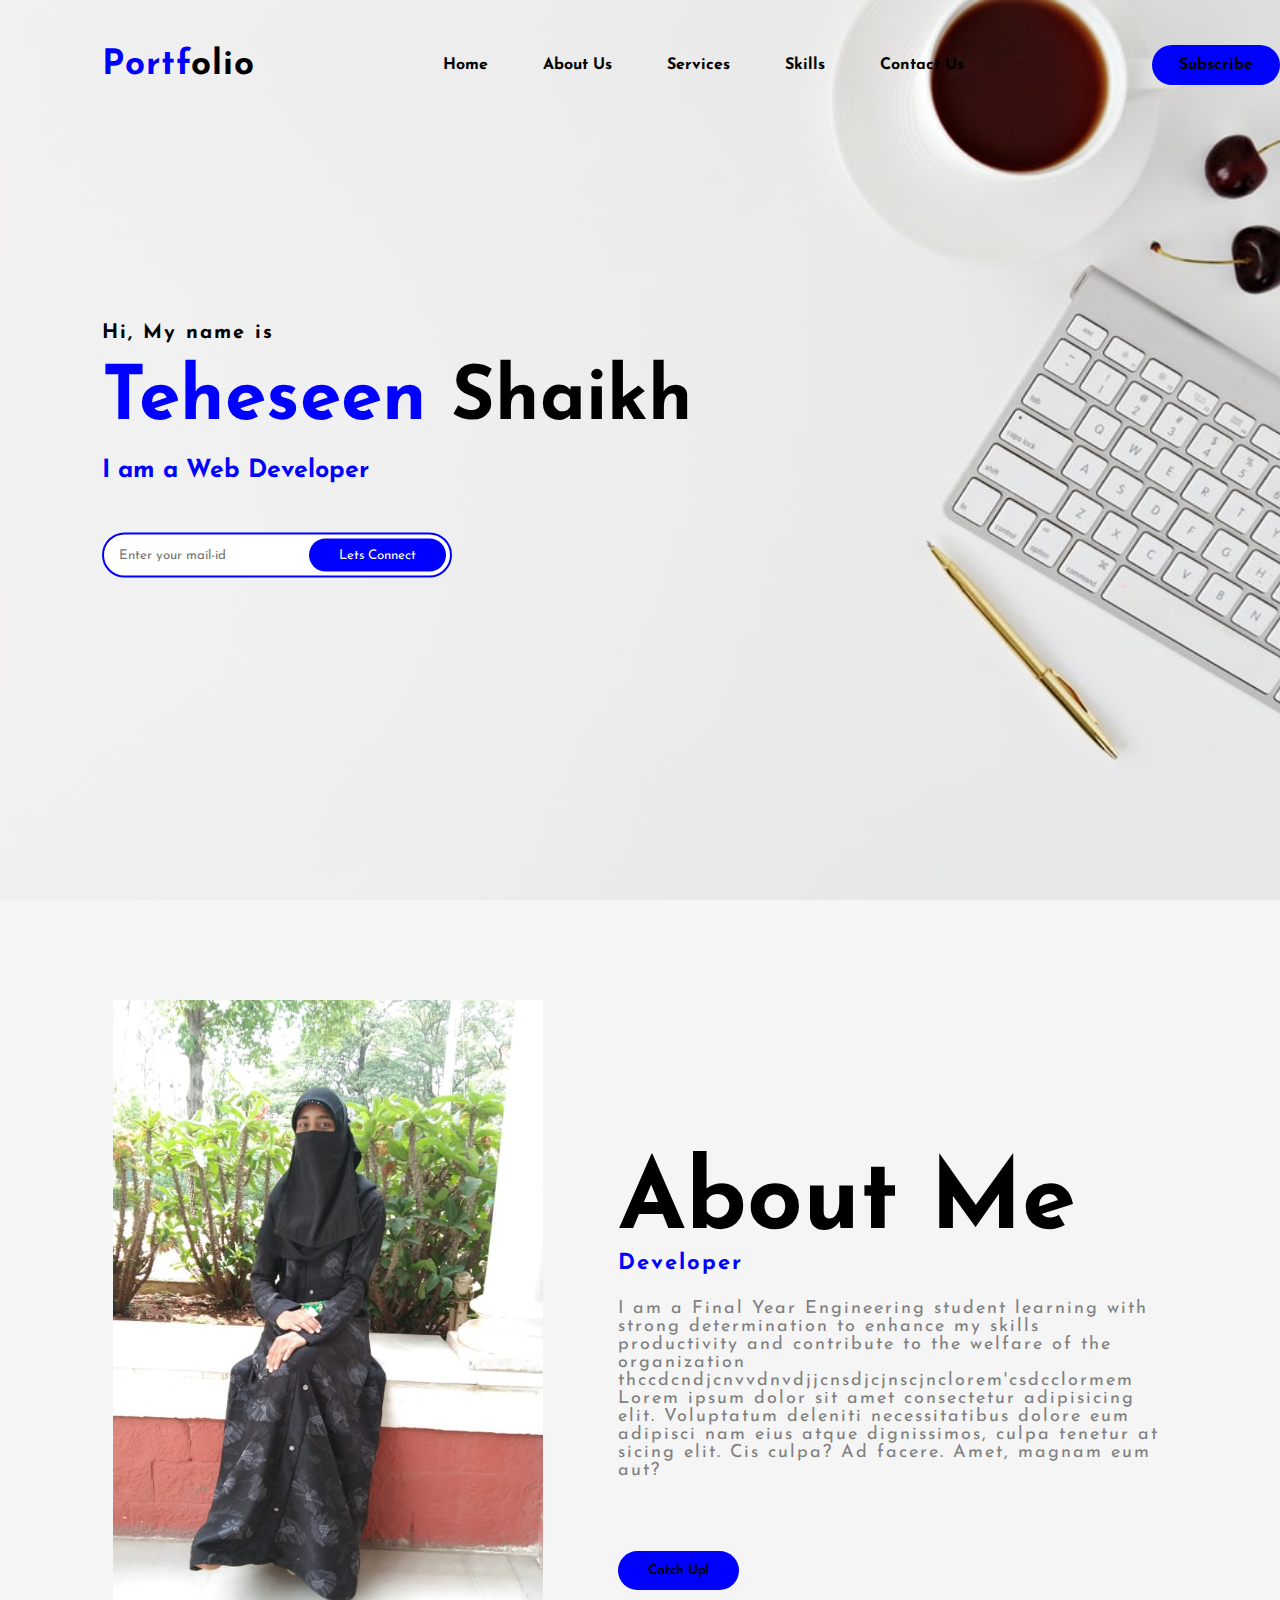
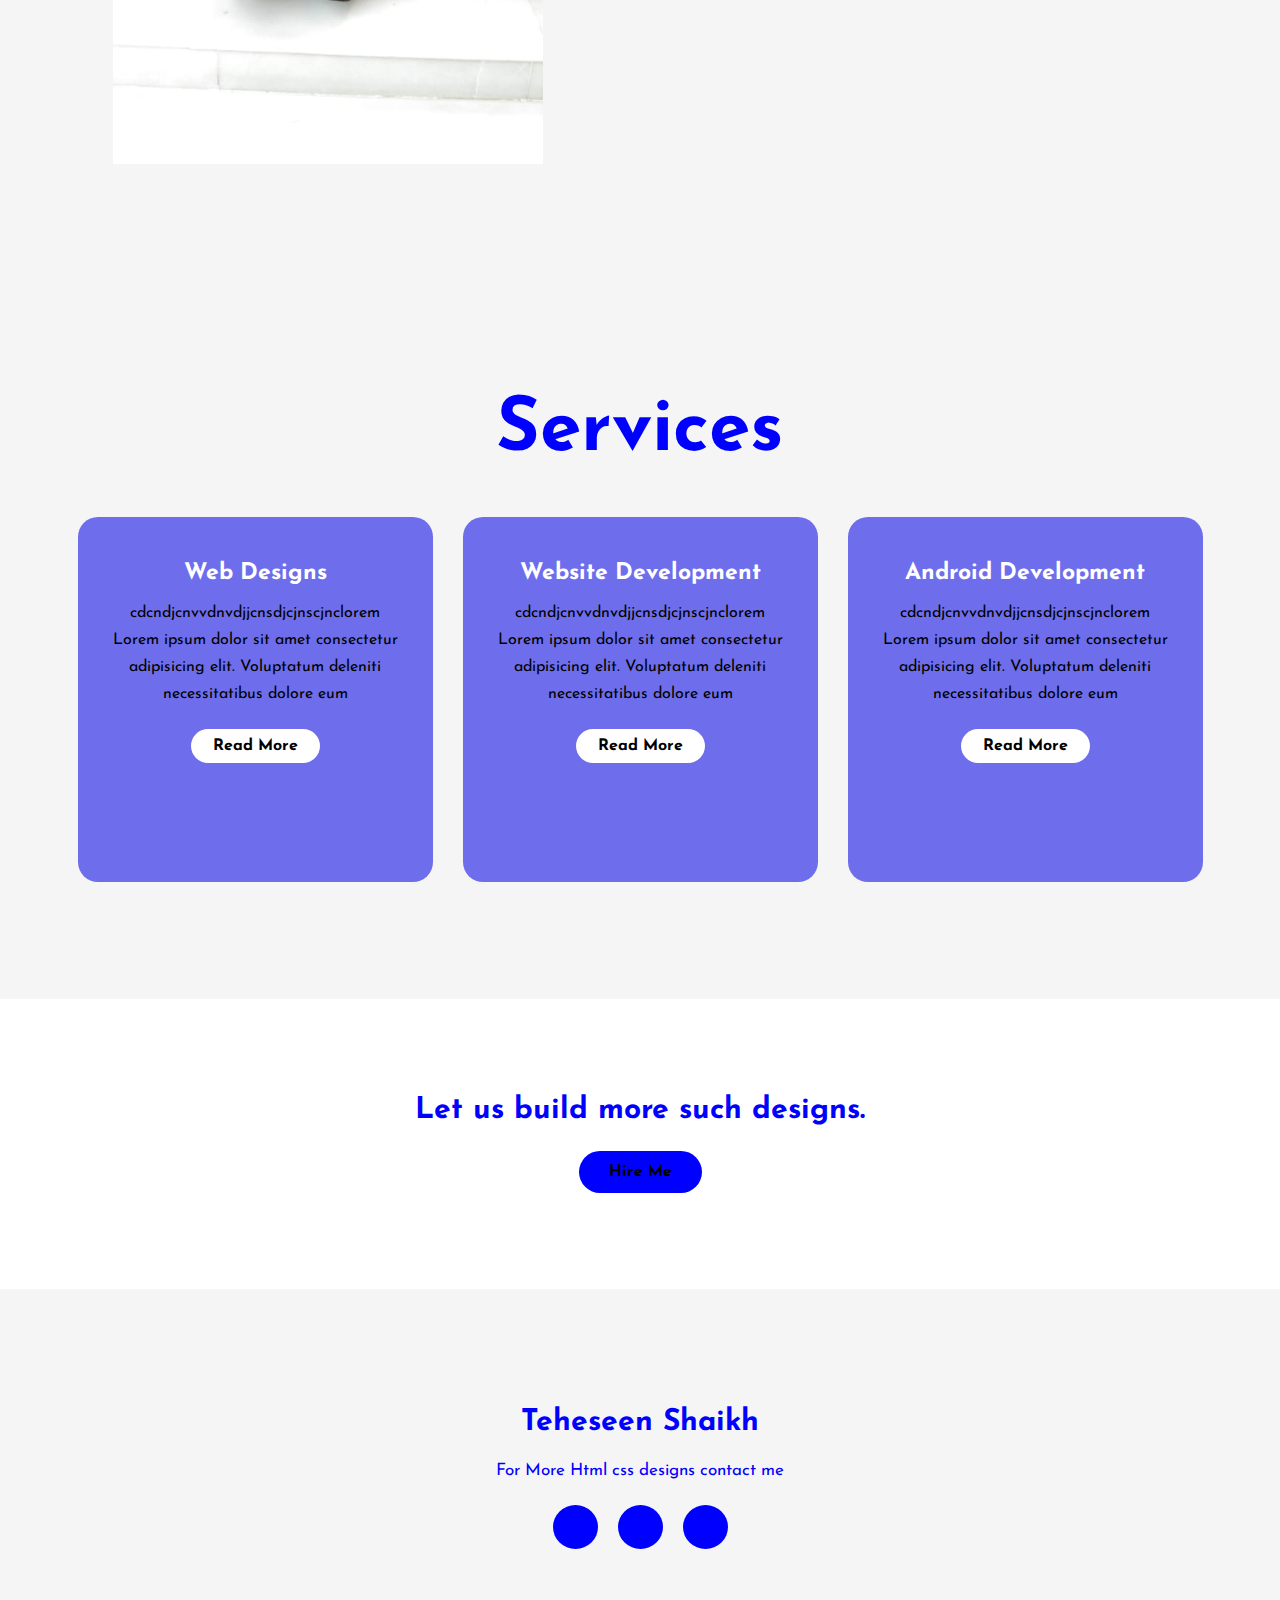
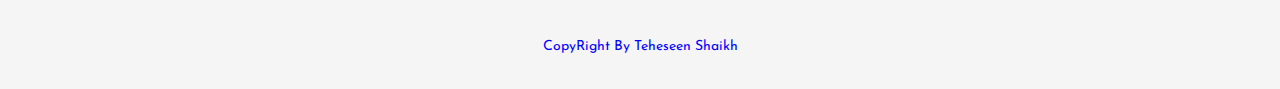
<file: index.html>
<!DOCTYPE html>
<html lang="en">
<head>
    <meta charset="UTF-8">
    <meta http-equiv="X-UA-Compatible" content="IE=edge">
    <meta name="viewport" content="width=device-width, initial-scale=1.0">
    <title>Portfolio</title>
    <link rel="stylesheet" href="style.css">
    <link rel="preconnect" href="https://fonts.googleapis.com">
    <link rel="preconnect" href="https://fonts.gstatic.com" crossorigin>
    <link href="https://fonts.googleapis.com/css2?family=Josefin+Sans:ital,wght@0,100;0,200;0,300;0,500;1,400&display=swap" rel="stylesheet">
    <link rel="stylesheet" href="https://cdnjs.cloudflare.com/ajax/libs/font-awesome/6.1.1/css/all.min.css" integrity="sha512-KfkfwYDsLkIlwQp6LFnl8zNdLGxu9YAA1QvwINks4PhcElQSvqcyVLLD9aMhXd13uQjoXtEKNosOWaZqXgel0g==" crossorigin="anonymous" referrerpolicy="no-referrer" />


</head>
<body>
    <div class="hero">
        <nav>
            <h2 class="logo">Portf<span>olio</span></h2>
            <ul>
                <li><a href="#">Home</a></li>
                <li><a href="#">About Us</a></li>
                <li><a href="#">Services</a></li>
                <li><a href="#">Skills</a></li>
                <li><a href="#">Contact Us</a></li>
            </ul>
            <a href="#"class="btn">Subscribe</a>
        </nav>
        <div class="content">
            <h4>Hi, My name is </h4>
            <h1>Teheseen  <span>Shaikh</span></h1>
            <h3>I am a Web Developer</h3>
            <div class="newsltr">
                <form >
                    <input type="email" name="email" id="mail" placeholder="Enter your mail-id"/>
                    <input type="submit" name="submit" value="Lets Connect">
                </form>
            </div>
        </div>
    </div>
    <section class="about">
        <div class="main">
            <img src="tt1.jpeg">
            <div class="abouttext">
                <h2>About Me</h2>
                <h5>Developer</h5>
                <p>I am a Final Year Engineering student learning with strong determination to enhance my skills productivity and contribute to the welfare of the organization thccdcndjcnvvdnvdjjcnsdjcjnscjnclorem'csdcclormem Lorem ipsum dolor sit amet consectetur adipisicing elit. Voluptatum deleniti necessitatibus dolore eum adipisci nam eius atque dignissimos, culpa tenetur at
                     sicing elit. Cis culpa? Ad facere. 
                    Amet, magnam eum aut?
                </p>
                <button type="button">Catch Up!</button>
            </div>
        </div>
    </section>

    <div class="service">
        <div class="title">
            <h2>Services</h2>
        </div>

        <div class="box">
            <div class="card">
                <i class="fa-solid fa-bars"></i>
                <h5>Web Designs</h5>
                <div class="p1">
                    <p>
                        cdcndjcnvvdnvdjjcnsdjcjnscjnclorem Lorem ipsum dolor sit amet consectetur adipisicing elit. Voluptatum deleniti necessitatibus dolore eum 
                    </p>
                    <p style="text-align:center;">
                        <a  class="button" href="#">Read More</a>
                    </p>
                </div>
            </div>

            <div class="card">
                <i class="fa-regular fa-user"></i>
                <h5>Website Development</h5>
                <div class="p1">
                    <p>
                        cdcndjcnvvdnvdjjcnsdjcjnscjnclorem Lorem ipsum dolor sit amet consectetur adipisicing elit. Voluptatum deleniti necessitatibus dolore eum 
                    </p>
                    <p style="text-align:center;">
                        <a  class="button" href="#">Read More</a>
                    </p>
                </div>
            </div>

            <div class="card">
                <i class="fa-regular fa-desktop"></i>
                <h5>Android Development</h5>
                <div class="p1">
                    <p>
                        cdcndjcnvvdnvdjjcnsdjcjnscjnclorem Lorem ipsum dolor sit amet consectetur adipisicing elit. Voluptatum deleniti necessitatibus dolore eum 
                    </p>
                    <p style="text-align:center;">
                        <a  class="button" href="#">Read More</a>
                    </p>
                </div>
            </div>

        </div>
    </div>

    <div class="contactme">
        <p>Let us build more such designs.</p>
        <a  class="but2"href="#">Hire Me</a>
    </div>
    

    <footer>
        <p>Teheseen Shaikh</p>
        <p>For More Html css designs contact me</p>
        <div class="sociali">
            <a href="#"><i class="fa-brands fa-facebook"></i></a>
            <a href="#"><i class="fa-brands fa-instagram"></i></a>
            <a href="#"><i class="fa-brands fa-linkedin"></i></a>
        </div>
        <p class="last">
            CopyRight By Teheseen Shaikh
        </p>
    </footer>

</body>
</html>
</file>
<file: style.css>
*{
    margin: 0;
    padding: 0;
    box-sizing: border-box;
    font-family: 'Josefin Sans', sans-serif;
    
}
.hero
{
    height: 100vh;
    width: 100%;
    background-image: url(bg.jpg);
    background-size: cover;
    background-position: center;
    
    
}
nav
{
    display: flex;
    align-items: center;
    justify-content:space-between;
    padding-top: 45px;
    padding-left: 8%;
    /*background: white;*/

}
.logo
{
    color: blue;
    font-size: 35px;
    letter-spacing: 1px;
    cursor: pointer;
}
span
{
    color: black;
}
nav ul li
{
    list-style-type: none;
    display: inline-block;
    padding:10px 25px;

}
nav ul li a
{
    color: black;
    text-decoration: none;
    font-weight: bold;
    text-transform: capitalize;
    /*background-color: white;
    border: 2px solid transparent;
    font-weight: bold;
    padding: 10px 25px;
    border-radius: 30px;*/
}
nav ul li a:hover
{
    color:blue ;
    transition: .4s;

}
.btn
{
    background-color:blue ;
    color: black;
    text-decoration: none;
    border: 2px solid transparent;
    font-weight: bold;
    padding: 10px 25px;
    border-radius: 30px;
    transition: transform .4s;
    
}
.btn:hover
{
    transform: scale(1.2);
}
.content
{
    position: absolute;
    top: 50%;
    left: 8%;
    transform: translateY(-50%);
}
h4
{
    color:black ;
    letter-spacing: 2px;
    font-size: 20px;
}

h1
{
    color: blue;
    margin: 20px 0px 20px;
    font-size: 75px;
}
h3
{
    color: blue;
    font-size: 25px;
    margin-bottom: 50px;
}
.newsltr form
{
    width: 350px;
    max-width: 100%;
    position:relative;

}
.newsltr form input:first-child
{
    display: inline-block;
    width: 100%;
    padding: 14px 130px 14px 15px;
    border: 2px solid blue;
    outline: none;
    border-radius: 30px;
}
.newsltr form input:last-child
{
    position: absolute;
    display: inline-block;
    outline: none;
    border: none;
    border-radius: 30px;
    padding: 10px 30px;
    background-color: blue;
    color: white;
    top: 6px;
    right:6px ;
}
.about{
    width: 100%;
    padding: 100px 0px ;
    background-color: whitesmoke;
   

}
.about img{
    height: auto;
    width: 430px;
}
.abouttext{
    width: 550px;

}
.main
{
    width: 1130px;
    max-width: 95%;
    margin: 0 auto;
    display: flex;
    align-items: center;
    justify-content: space-around;
    
}
.abouttext
{
    color: blue;
    font-size: 65px;
    margin-bottom: 20px;
    
}
.abouttext h2{
    color: black ;
}
.abouttext h5
{
    color:blue;
    letter-spacing: 2px;
    font-size: 22px;
    margin-bottom: 25px;
    text-transform: capitalize;
}
.abouttext p
{
    color: gray;
    letter-spacing: 2px;
    font-size: 18px;
    margin-bottom: 45px;
}
button
{
    background-color: blue;
    color: black;
    text-decoration: none;
    border: 2px;
    font-weight: bold;
    padding: 13px 30px;
    border-radius: 30px;
}
button:hover
{
    background-color: transparent;
    border: 2px solid blue;
    cursor: pointer;
}
.service
{
    background: whitesmoke;
    width: 100%;
    padding: 100px 0px;
    
}
.title h2
{
    color: blue;
    font-size: 75px;
    width: 1130px;
    margin: 30px auto;
    text-align: center;    

}
.box 
{
    display: flex;
    justify-content: center;
    align-items: center;
    min-height: 400px;
}
.card
{
    height: 365px;
    width: 355px;
    padding: 20px 35px;
    background: rgb(110, 110, 236);
    border-radius: 20px;
    margin: 15px;
    position: relative;
    overflow: hidden;
    text-align: center;
}
.card i
{
    display: block;
    font-size: 50px;
    text-align: center;
    margin: 25px 0px;
   
    color: black;
}
h5
{
    font-size: 23px;
    margin-bottom: 15px;
    color: white;
}
.p1 p
{
    color:black;
    font-size: 16px;
    line-height: 27px;
    margin-bottom: 25px;
}
.card .button
{
    
    background-color: white;
    color: black;
    text-decoration: none;
    border: 2px;
    font-weight: bold;
    padding: 9px 22px;
    border-radius: 30px;
}
.card .button:hover
{
    background-color: transparent;
    border: 2px solid black;
    cursor: pointer;
}

.contactme
{
    width: 100%;
    height: 290px;
    background:white;
    display: flex;
    align-items: center;
    justify-content: center;
    flex-direction: column;

}
.contactme p
{
    color:blue;
    font-size: 30px;
    font-weight: bold;
    margin-bottom: 25px;
}
.contactme .but2
{
    background-color: blue;
    color: black;
    text-decoration: none;
    border: 2px;
    font-weight: bold;
    padding: 13px 30px;
    border-radius: 30px;
}
.contactme .but2:hover
{
    background-color: transparent;
    border: 2px solid blue;
    cursor: pointer;
}
footer
{
    position: relative;
    width: 100%;
    height: 400px;
    background:whitesmoke ;
    display: flex;
    flex-direction: column;
    align-items: center;
    justify-content: center;

}
footer p:nth-child(1)
{
    font-size: 30px;
    color: blue;
    margin-bottom: 20px;
    font-weight: bold;
}
footer p:nth-child(2)
{
    color: blue;
    font-size: 17px;
    width: 500px;
    text-align: center;
    line-height: 25px;
}
.sociali
{
    display: flex;

}
.sociali a{
    width: 45px;
    height: 44px;
    display: flex;
    align-items: center;
    justify-content: center;
    background: blue;
    border-radius: 50%;
    margin: 22px 10px;
    color:white;
    text-decoration: none;

}
.sociali a:hover
{
    transform: scale(1.3);
    transition: .3s;
}
.last
{
    position: absolute;
    color: blue;
    bottom: 35px;
    font-size: 14px;
}
</file>
